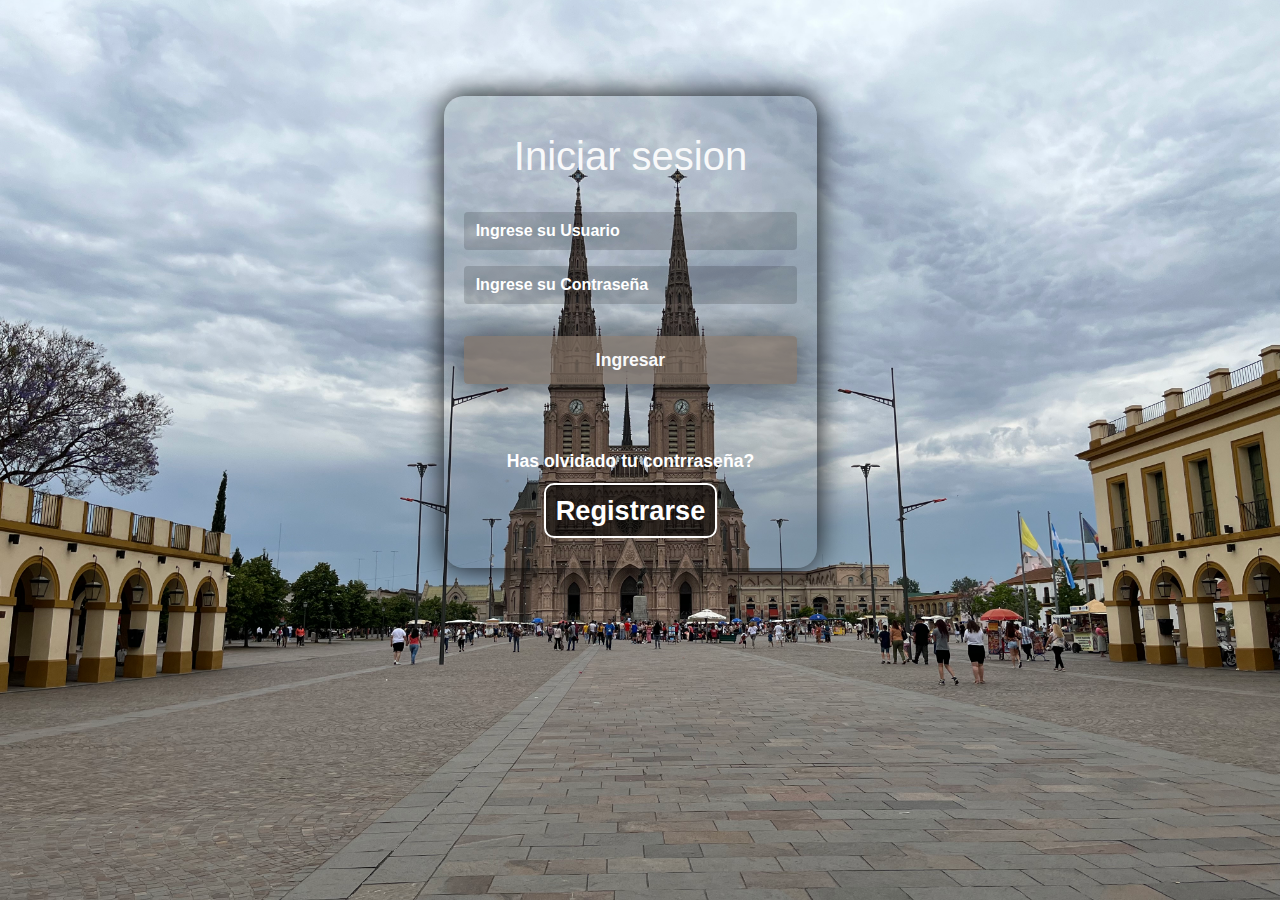
<file: index.html>
<!DOCTYPE html>
<html lang="en">
<head>
    <meta charset="UTF-8">
    <meta http-equiv="X-UA-Compatible" content="IE=edge">
    <meta name="viewport" content="width=device-width, initial-scale=1.0">
    <title>Document</title>
    <link rel="stylesheet" href="https://cdn.jsdelivr.net/npm/bootstrap@4.3.1/dist/css/bootstrap.min.css" integrity="sha384-ggOyR0iXCbMQv3Xipma34MD+dH/1fQ784/j6cY/iJTQUOhcWr7x9JvoRxT2MZw1T" crossorigin="anonymous">
    <link rel="stylesheet" href="style-formulario.css">
    
</head>
<body>
    <div class="lds-ring loader" id="loader"><div></div><div></div><div></div><div></div></div>
    <div class="container">
        <div class="row justify-content-center pt-5 mt-5 mr-1">
            <div class="col-md-4 col-lg-4 formulario ">
                <form id="form" action="/">
                    <div class="form-group text-center pt-3">
                        <h1 class="text-light">Iniciar sesion</h1>
                    </div>
                    <div class="form-group mx-sr-4 pt-3 input-control">
                        <input id="username" name="username" type="text"   class="form-control" placeholder="Ingrese su Usuario" >
                        <div class="error"></div>
                    </div>
                    <div class="form-group mx-sr-4 pb-3 input-control">
                        <input id="password"name="password" type="password" type="color" class="form-control" placeholder="Ingrese su Contraseña " >
                        <div class="error"></div>
                    </div>
                    <div class="form-group mx-sr-4 pb-5">
                        <button type="submit" class="btn btn-block ingresar" value="Ingresar"> <a href="inicio.html" class="text-light">Ingresar</a></button>
                    </div>
                    <div class="form-group mx-sm-4 text-center">
                        <span class="text-left"><a class="olvide" href="olvidoContraseña.html">Has olvidado tu contrraseña?</a></span>
                    </div>
                    <div class="form-group mx-sm- text-center">
                        <span class="text-left"><a class="registrarse" href="registro.html">Registrarse</a></span>
                    </div>
                </form>
            </div>
        </div>
    </div>



    <script src="https://code.jquery.com/jquery-3.3.1.slim.min.js" integrity="sha384-q8i/X+965DzO0rT7abK41JStQIAqVgRVzpbzo5smXKp4YfRvH+8abtTE1Pi6jizo" crossorigin="anonymous"></script>
    <script src="https://cdn.jsdelivr.net/npm/popper.js@1.14.7/dist/umd/popper.min.js" integrity="sha384-UO2eT0CpHqdSJQ6hJty5KVphtPhzWj9WO1clHTMGa3JDZwrnQq4sF86dIHNDz0W1" crossorigin="anonymous"></script>
    <script src="https://cdn.jsdelivr.net/npm/bootstrap@4.3.1/dist/js/bootstrap.min.js" integrity="sha384-JjSmVgyd0p3pXB1rRibZUAYoIIy6OrQ6VrjIEaFf/nJGzIxFDsf4x0xIM+B07jRM" crossorigin="anonymous"></script>
    
</body> 
</html>
</file>
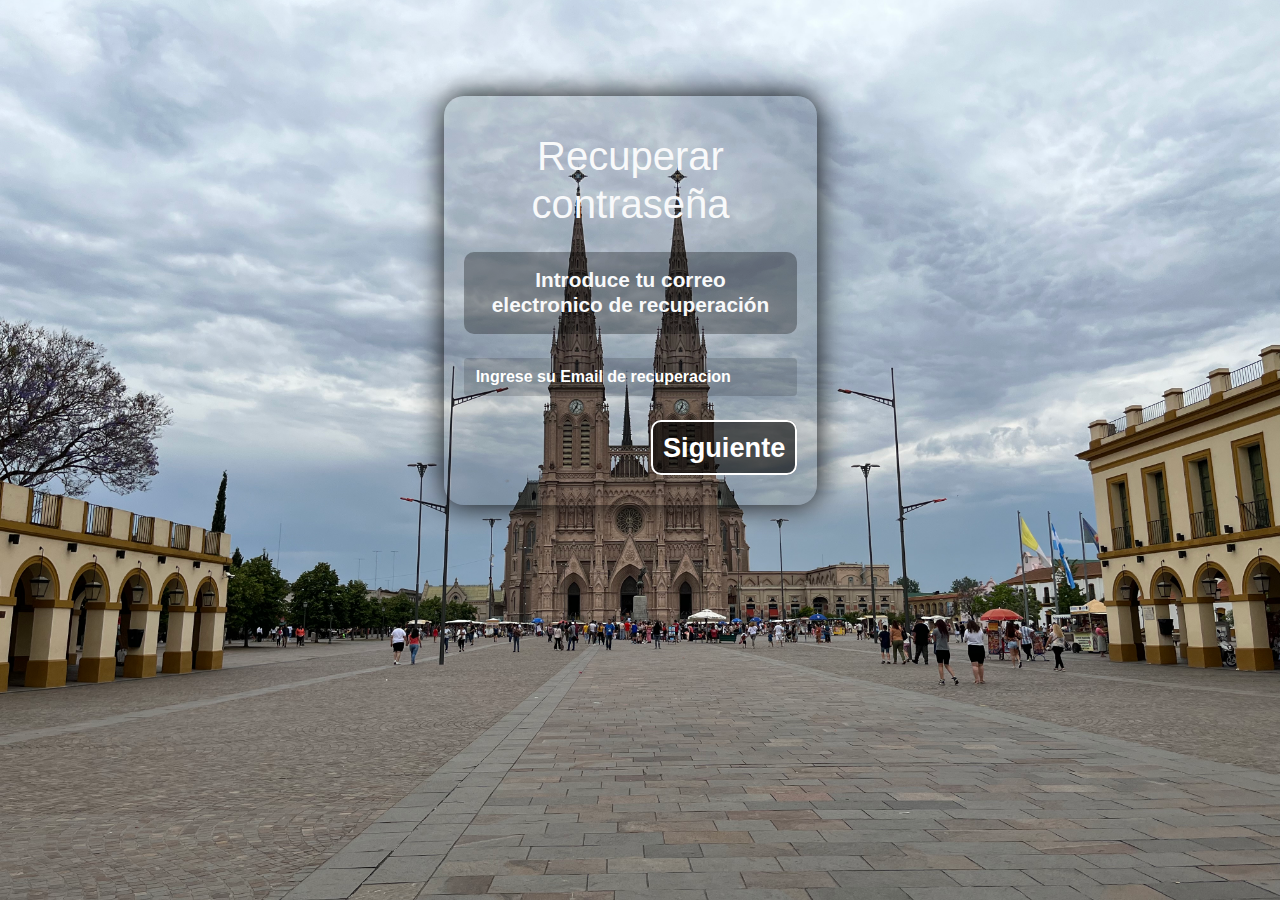
<file: olvidoContraseña.html>
<!DOCTYPE html>
<html lang="en">
<head>
    <meta charset="UTF-8">
    <meta http-equiv="X-UA-Compatible" content="IE=edge">
    <meta name="viewport" content="width=device-width, initial-scale=1.0">
    <title>Document</title>
    <link rel="stylesheet" href="https://cdn.jsdelivr.net/npm/bootstrap@4.3.1/dist/css/bootstrap.min.css" integrity="sha384-ggOyR0iXCbMQv3Xipma34MD+dH/1fQ784/j6cY/iJTQUOhcWr7x9JvoRxT2MZw1T" crossorigin="anonymous">
    <link rel="stylesheet" href="style-formulario.css">
</head>
<body>
    
    <div class="container">
        <div class="row justify-content-center pt-5 mt-5 mr-1">
            <div class="col-md-4 col-lg-4 formulario ">
                <form action="">
                    <div class="form-group text-center pt-3">
                        <h1 class="text-light">Recuperar contraseña</h1>
                    </div>
                    <div class="formgroup text-center pt-2 pb-3">
                        <h2 class="text-light">Introduce tu correo electronico de recuperación</h2>
                    </div>
                    <div class="form-group mx-sr-4 pb-3">
                        <input type="email" class="form-control" placeholder="Ingrese su Email de recuperacion " required oninvalid="this.setCustomValidity('Introducir el mail correctamente')">
                    </div>
                    <div class="form-group mx-sm- text-right">
                        <span class="text-left"><a class="registrarse" href="index.html">Siguiente</a></span>
                    </div>
                </form>
            </div>
        </div>
    </div>



    <script src="https://code.jquery.com/jquery-3.3.1.slim.min.js" integrity="sha384-q8i/X+965DzO0rT7abK41JStQIAqVgRVzpbzo5smXKp4YfRvH+8abtTE1Pi6jizo" crossorigin="anonymous"></script>
    <script src="https://cdn.jsdelivr.net/npm/popper.js@1.14.7/dist/umd/popper.min.js" integrity="sha384-UO2eT0CpHqdSJQ6hJty5KVphtPhzWj9WO1clHTMGa3JDZwrnQq4sF86dIHNDz0W1" crossorigin="anonymous"></script>
    <script src="https://cdn.jsdelivr.net/npm/bootstrap@4.3.1/dist/js/bootstrap.min.js" integrity="sha384-JjSmVgyd0p3pXB1rRibZUAYoIIy6OrQ6VrjIEaFf/nJGzIxFDsf4x0xIM+B07jRM" crossorigin="anonymous"></script>
</body> 
</html>
</file>
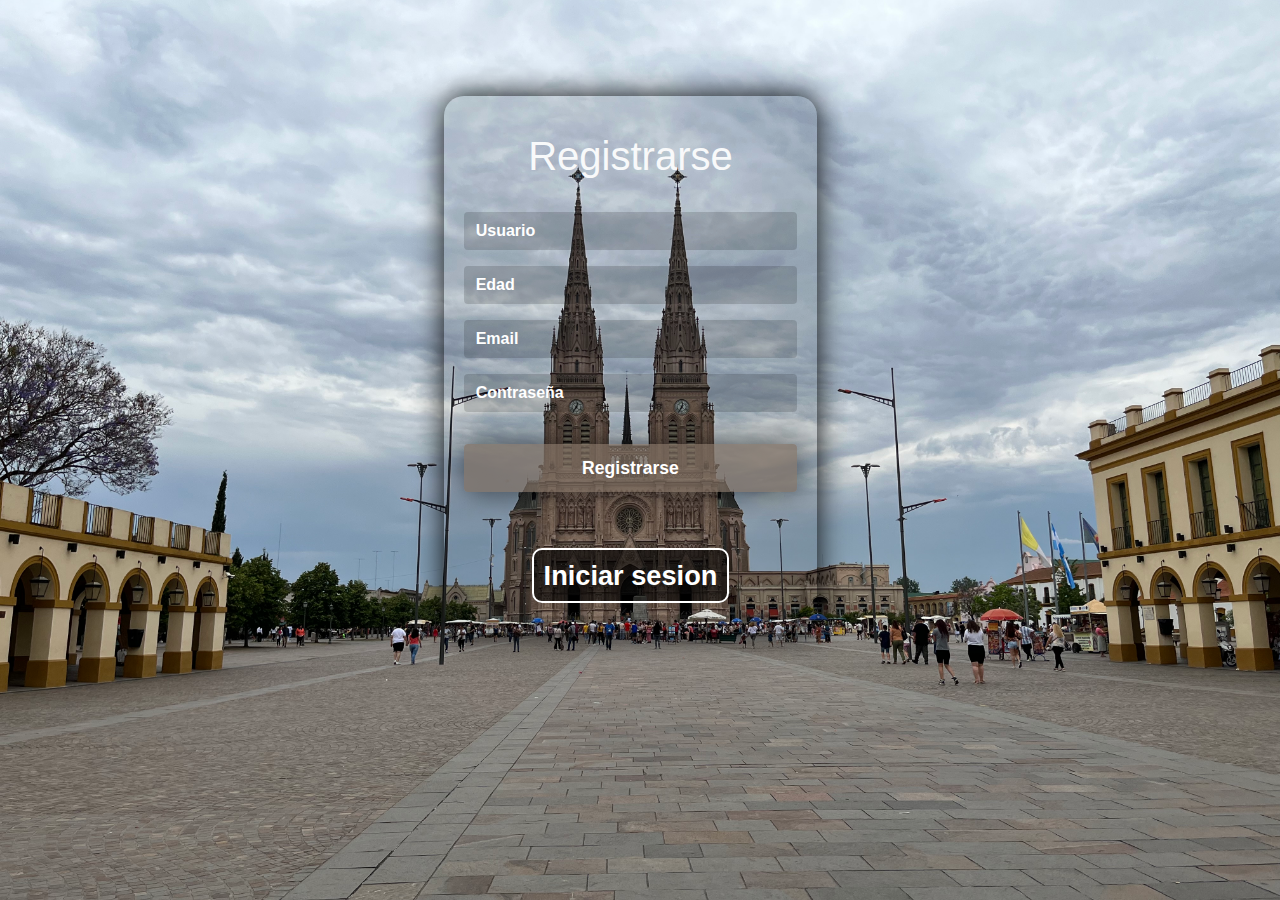
<file: registro.html>
<!DOCTYPE html>
<html lang="en">
<head>
    <meta charset="UTF-8">
    <meta http-equiv="X-UA-Compatible" content="IE=edge">
    <meta name="viewport" content="width=device-width, initial-scale=1.0">
    <title>Document</title>
    <link rel="stylesheet" href="https://cdn.jsdelivr.net/npm/bootstrap@4.3.1/dist/css/bootstrap.min.css" integrity="sha384-ggOyR0iXCbMQv3Xipma34MD+dH/1fQ784/j6cY/iJTQUOhcWr7x9JvoRxT2MZw1T" crossorigin="anonymous">
    <link rel="stylesheet" href="style-formulario.css">
</head>
<body>
    
    <div class="container">
        <div class="row justify-content-center pt-5 mt-5 mr-1">
            <div class="col-md-4 col-lg-4 formulario ">
                <form action="">
                    <div class="form-group text-center pt-3">
                        <h1 class="text-light">Registrarse</h1>
                    </div>
                    <div class="form-group mx-sr-4 pt-3">
                        <input type="text"   class="form-control" placeholder="Usuario" required >
                    </div>
                    <div class="form-group mx-sr-4 ">
                        <input type="number"   class="form-control" placeholder="Edad" required >
                    </div>
                    <div class="form-group mx-sr-4 ">
                        <input type="email"   class="form-control" placeholder="Email" required required>
                    </div>
                    <div class="form-group mx-sr-4 pb-3">
                        <input type="password" type="color" class="form-control" placeholder="Contraseña" required required > 
                    </div>
                    
                    <div class="form-group mx-sr-4 pb-5">
                        <input type="submit" class="btn btn-block ingresar" value="Registrarse">
                    </div>
                    <div class="form-group mx-sm- text-center">
                        <span class="text-left"><a class="registrarse" href="index.html">Iniciar sesion</a></span>
                    </div>
                </form>
            </div>
        </div>
    </div>



    <script src="https://code.jquery.com/jquery-3.3.1.slim.min.js" integrity="sha384-q8i/X+965DzO0rT7abK41JStQIAqVgRVzpbzo5smXKp4YfRvH+8abtTE1Pi6jizo" crossorigin="anonymous"></script>
    <script src="https://cdn.jsdelivr.net/npm/popper.js@1.14.7/dist/umd/popper.min.js" integrity="sha384-UO2eT0CpHqdSJQ6hJty5KVphtPhzWj9WO1clHTMGa3JDZwrnQq4sF86dIHNDz0W1" crossorigin="anonymous"></script>
    <script src="https://cdn.jsdelivr.net/npm/bootstrap@4.3.1/dist/js/bootstrap.min.js" integrity="sha384-JjSmVgyd0p3pXB1rRibZUAYoIIy6OrQ6VrjIEaFf/nJGzIxFDsf4x0xIM+B07jRM" crossorigin="anonymous"></script>
</body> 
</html>
</file>
<file: style-formulario.css>
/*loundoad*/



body{
    background-image: url(fondo-lujan.jpeg);
    background-repeat: no-repeat;
    background-size: cover;
    background-attachment:fixed ;
    background-position: center;
    font-weight: bold; 
}

.formulario{
    background-color: rgba(0, 0, 0, 0.1);
    padding: 20px;
    border-radius: 20px;
    box-shadow: 0 0 30px rgba(0, 0, 0, 0.968);/*borde de todeo formulario*/
    color: white;
    background-position: center;
    
}

.form-control{
    background-color: rgba(0, 0, 0, 0.15);
    border-style: none;
    transition: 0.5s ease-in;
    outline: none;
    box-shadow: none;
    color: white;
}
.form-control input{
    color: white;
}
.form-control:focus{
    background: none;
    box-shadow: none;
    outline: none;
}
.form-control::placeholder{
    color: white;
}
::placeholder{
    font-weight: bold; 
}
.h1 a{
    font-weight: bold; 
}
input{
    color: white;
}
.ingresar{
    background-color: #7b6c5fb6;
    padding: 10px;
    font-weight: 700 !important;
    font-size: 1.1rem;
    color: white;
    box-shadow: 0 0 30px rgba(0, 0, 0, 0.568);
    transition: 1s ease-in;
    font-weight: bold; 
    
}

.ingresar:hover{
    color: white;
}

.olvide{
    color:white;
    font-size: 1.1rem;
}

.olvide:hover{
    color:white;
    cursor: pointer;
}

.registrarse{
    color:white;
    font-size: 1.7rem;
    text-decoration: none;
    text-decoration-line: none;
    font-weight: 700!important;
    border: 2px solid white;
    padding: 10px;
    border-radius: 10px;
    background: rgba(0, 0, 0, .6);
    
}


.registrarse:hover{
    color:white;
    cursor: pointer;
    text-decoration: none;
    text-decoration-line: none;
}
h2{
    font-size:1.3rem;
    background-color: rgba(0, 0, 0, 0.3);
    padding: 1rem;
    border-radius: 10px;
    font-weight: bold; 
}
input text{
    color: white;
  }
</file>
